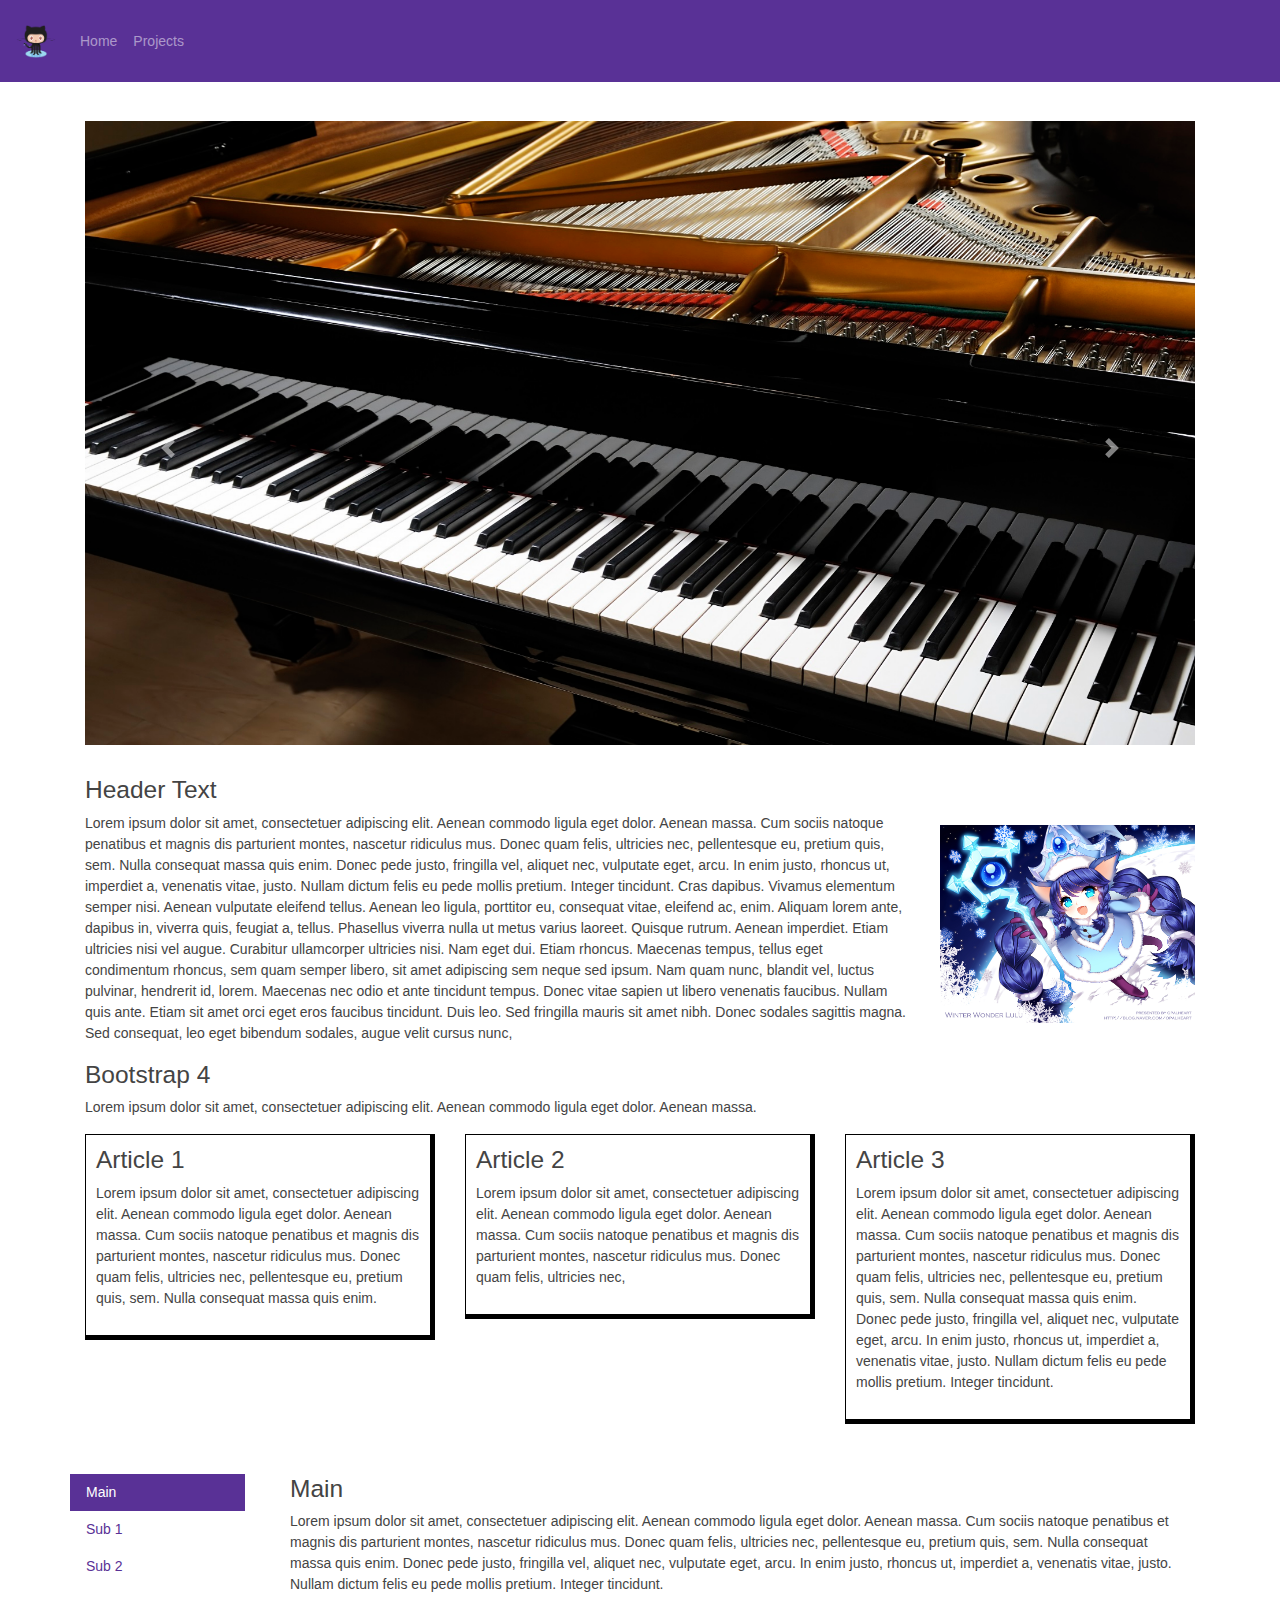
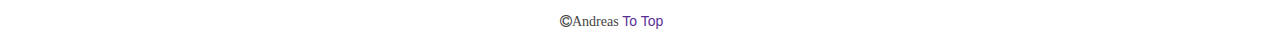
<file: WebBasics/AssignmentBootstrap/index.html>
﻿<!DOCTYPE html>
<html>
<head>
    <title>Bootstrap</title>
    <meta charset="utf-8" />
    <meta name="viewport" content="width=device-width, initial-scale=1">

    <link href="./Bootstrap/bootstrap.css" rel="stylesheet" />
    <script src="./jquery/jquery-3.2.1.js"></script>
    <script src="https://cdnjs.cloudflare.com/ajax/libs/popper.js/1.12.3/umd/popper.min.js" integrity="sha384-vFJXuSJphROIrBnz7yo7oB41mKfc8JzQZiCq4NCceLEaO4IHwicKwpJf9c9IpFgh" crossorigin="anonymous"></script>
    <script src="./Bootstrap/bootstrap.js"></script>

    <link href="./font-awesome-4.7.0/css/font-awesome.min.css" rel="stylesheet" />
    <link href="./style.css" rel="stylesheet" />
</head>
<body>
    <div class="container">
        <!--Menu Bar-->
        <div class="row">
            <div class="col-lg">
                <nav class="navbar navbar-expand-sm navbar-dark bg-primary fixed-top">
                    <a class="navbar-brand" href="https://github.com/Roflcoffel/csharp_basics">
                        <img style="width:40px;" alt="Octocat" src="img/Octocat.png" />
                    </a>

                    <ul class="navbar-nav mr-auto">
                        <li class="nav-item">
                            <a class="nav-link" href="#">Home</a>
                        </li>
                        <li class="nav-item">
                            <a class="nav-link" href="#main">Projects</a>
                        </li>
                    </ul>
                    
                </nav>
            </div>
        </div>

        <!--Image Carousel-->
        <div class="row">
            <div class="col-lg">
                <div id="data" class="carousel slide" data-ride="carousel">
                    <!-- Indicators -->
                    <ul class="carousel-indicators">
                        <li data-target="#data" data-slide-to="0" class="active"></li>
                        <li data-target="#data" data-slide-to="1"></li>
                        <li data-target="#data" data-slide-to="2"></li>
                        <li data-target="#data" data-slide-to="3"></li>
                    </ul>

                    <!-- The slideshow -->
                    <div class="carousel-inner">
                        <div class="carousel-item active">
                            <img class="img-fluid" src="img/piano.jpg" alt="Piano" />
                        </div>
                        <div class="carousel-item">
                            <img class="img-fluid" src="img/altair.jpg" alt="Altair 8800" />
                        </div>
                        <div class="carousel-item">
                            <img class="img-fluid" src="img/code.jpg" alt="Code" />
                        </div>

                        <div class="carousel-item">
                            <form>
                                <div class="form-group">
                                    <label for="name">Name:</label>
                                    <input type="text" class="form-control" id="name">
                                </div>

                                <div class="form-group">
                                    <label for="email">Email address:</label>
                                    <input type="email" class="form-control" id="email">
                                </div>

                                <div class="form-group">
                                    <label for="num">Telephone Number:</label>
                                    <input type="number" class="form-control" id="num">
                                </div>

                                <div class="form-group">
                                    <label for="msg">Message:</label>
                                    <textarea rows="5" type="text" class="form-control" id="msg"></textarea>
                                </div>

                                <div class="form-check">
                                    <label class="form-check-label">
                                        <input class="form-check-input" type="checkbox"> Remember me
                                    </label>
                                </div>
                                <button type="submit" class="btn btn-sucess">Submit</button>
                                <button type="reset" class="btn btn-danger">Reset</button>
                            </form>
                        </div>
                    </div>

                    <!-- Left and right controls -->
                    <a class="carousel-control-prev" href="#data" data-slide="prev">
                        <span class="carousel-control-prev-icon"></span>
                    </a>
                    <a class="carousel-control-next" href="#data" data-slide="next">
                        <span class="carousel-control-next-icon"></span>
                    </a>
                </div>
            </div>
        </div>

        <!--Marketing Area-->
        <div class="row">
            <div class="col-lg-9">
                <h3>Header Text</h3>
                <p>
                    Lorem ipsum dolor sit amet, consectetuer adipiscing elit.
                    Aenean commodo ligula eget dolor. Aenean massa.
                    Cum sociis natoque penatibus et magnis dis parturient montes,
                    nascetur ridiculus mus. Donec quam felis, ultricies nec,
                    pellentesque eu, pretium quis, sem. Nulla consequat massa quis enim.
                    Donec pede justo, fringilla vel, aliquet nec, vulputate eget, arcu.
                    In enim justo, rhoncus ut, imperdiet a, venenatis vitae, justo.
                    Nullam dictum felis eu pede mollis pretium. Integer tincidunt.
                    Cras dapibus. Vivamus elementum semper nisi. Aenean vulputate eleifend tellus.
                    Aenean leo ligula, porttitor eu, consequat vitae, eleifend ac, enim.
                    Aliquam lorem ante, dapibus in, viverra quis, feugiat a, tellus.
                    Phasellus viverra nulla ut metus varius laoreet. Quisque rutrum.
                    Aenean imperdiet. Etiam ultricies nisi vel augue.
                    Curabitur ullamcorper ultricies nisi. Nam eget dui. Etiam rhoncus.
                    Maecenas tempus, tellus eget condimentum rhoncus,
                    sem quam semper libero, sit amet adipiscing sem neque sed ipsum.
                    Nam quam nunc, blandit vel, luctus pulvinar, hendrerit id, lorem.
                    Maecenas nec odio et ante tincidunt tempus.
                    Donec vitae sapien ut libero venenatis faucibus. Nullam quis ante.
                    Etiam sit amet orci eget eros faucibus tincidunt. Duis leo.
                    Sed fringilla mauris sit amet nibh. Donec sodales sagittis magna.
                    Sed consequat, leo eget bibendum sodales, augue velit cursus nunc,

                </p>
            </div>

            <div class="col-lg-3">
                <img class="img-fluid" src="img/Lulu.jpg" style="width:300px; margin-top:50px" />
            </div>
        </div>

        <!-- Articles -->
        <div class="row">
            <div class="col-lg">
                <h3>Bootstrap 4</h3>
                <p>
                    Lorem ipsum dolor sit amet, consectetuer adipiscing elit.
                    Aenean commodo ligula eget dolor. Aenean massa.
                </p>
            </div>

        </div>

        <div class="row">
            <div class="col-lg">
                <div class="sheet">
                    <h3>Article 1</h3>
                    <p>
                        Lorem ipsum dolor sit amet, consectetuer adipiscing elit.
                        Aenean commodo ligula eget dolor. Aenean massa.
                        Cum sociis natoque penatibus et magnis dis parturient montes,
                        nascetur ridiculus mus. Donec quam felis, ultricies nec,
                        pellentesque eu, pretium quis, sem. Nulla consequat massa quis enim.
                    </p>
                </div>

            </div>

            <div class="col-lg">
                <div class="sheet">
                    <h3>Article 2</h3>
                    <p>
                        Lorem ipsum dolor sit amet, consectetuer adipiscing elit.
                        Aenean commodo ligula eget dolor. Aenean massa.
                        Cum sociis natoque penatibus et magnis dis parturient montes,
                        nascetur ridiculus mus. Donec quam felis, ultricies nec,
                    </p>
                </div>

            </div>

            <div class="col-lg">
                <div class="sheet">
                    <h3>Article 3</h3>
                    <p>
                        Lorem ipsum dolor sit amet, consectetuer adipiscing elit.
                        Aenean commodo ligula eget dolor. Aenean massa.
                        Cum sociis natoque penatibus et magnis dis parturient montes,
                        nascetur ridiculus mus. Donec quam felis, ultricies nec,
                        pellentesque eu, pretium quis, sem. Nulla consequat massa quis enim.
                        Donec pede justo, fringilla vel, aliquet nec, vulputate eget, arcu.
                        In enim justo, rhoncus ut, imperdiet a, venenatis vitae, justo.
                        Nullam dictum felis eu pede mollis pretium. Integer tincidunt.
                    </p>
                </div>

            </div>

        </div>

        <!--Sidemenu Content-->
        <div class="row">

            <!-- Toggleable Pills -->
            <ul class="col-lg-2 nav nav-pills flex-column">
                <li class="nav-item">
                    <a class="nav-link active" data-toggle="pill" href="#main">Main</a>
                </li>
                <li class="nav-item">
                    <a class="nav-link" data-toggle="pill" href="#sub1">Sub 1</a>
                </li>
                <li class="nav-item">
                    <a class="nav-link" data-toggle="pill" href="#sub2">Sub 2</a>
                </li>
            </ul>

            <div class="col-lg-10 tab-content">
                <div id="main" class="container tab-pane active">
                    <h3>Main</h3>
                    <p>
                        Lorem ipsum dolor sit amet, consectetuer adipiscing elit.
                        Aenean commodo ligula eget dolor. Aenean massa.
                        Cum sociis natoque penatibus et magnis dis parturient montes,
                        nascetur ridiculus mus. Donec quam felis, ultricies nec,
                        pellentesque eu, pretium quis, sem. Nulla consequat massa quis enim.
                        Donec pede justo, fringilla vel, aliquet nec, vulputate eget, arcu.
                        In enim justo, rhoncus ut, imperdiet a, venenatis vitae, justo.
                        Nullam dictum felis eu pede mollis pretium. Integer tincidunt.
                    </p>
                </div>
                <div id="sub1" class="container tab-pane fade">
                    <h3>Sub 1</h3>
                    <p>
                        Lorem ipsum dolor sit amet, consectetuer adipiscing elit.
                        Aenean commodo ligula eget dolor. Aenean massa.
                        Cum sociis natoque penatibus et magnis dis parturient montes,
                        nascetur ridiculus mus. Donec quam felis, ultricies nec,
                        pellentesque eu, pretium quis, sem. Nulla consequat massa quis enim.
                        Donec pede justo, fringilla vel, aliquet nec, vulputate eget, arcu.
                        In enim justo, rhoncus ut, imperdiet a, venenatis vitae, justo.
                        Nullam dictum felis eu pede mollis pretium. Integer tincidunt.
                        Lorem ipsum dolor sit amet, consectetuer adipiscing elit.
                        Aenean commodo ligula eget dolor. Aenean massa.
                        Cum sociis natoque penatibus et magnis dis parturient montes,
                        nascetur ridiculus mus. Donec quam felis, ultricies nec,
                        pellentesque eu, pretium quis, sem. Nulla consequat massa quis enim.
                        Donec pede justo, fringilla vel, aliquet nec, vulputate eget, arcu.
                        In enim justo, rhoncus ut, imperdiet a, venenatis vitae, justo.
                        Nullam dictum felis eu pede mollis pretium. Integer tincidunt.
                    </p>
                </div>
                <div id="sub2" class="container tab-pane fade">
                    <h3>Sub 2</h3>
                    <p>
                        Lorem ipsum dolor sit amet, consectetuer adipiscing elit.
                        Aenean commodo ligula eget dolor. Aenean massa.
                        Cum sociis natoque penatibus et magnis dis parturient montes,
                        nascetur ridiculus mus. Donec quam felis, ultricies nec,
                        pellentesque eu, pretium quis, sem.
                    </p>
                </div>
            </div>
        </div>

        <!--Footer-->
        <div class="row">
            <div class="col-lg-5"></div>

            <div class="col-lg-2">
                <i class="fa fa-copyright" aria-hidden="true">Andreas</i>
                <a href="#">To Top</a>
            </div>

            <div class="col-lg-5"></div>

        </div>
    </div>

</body>
</html>
</file>
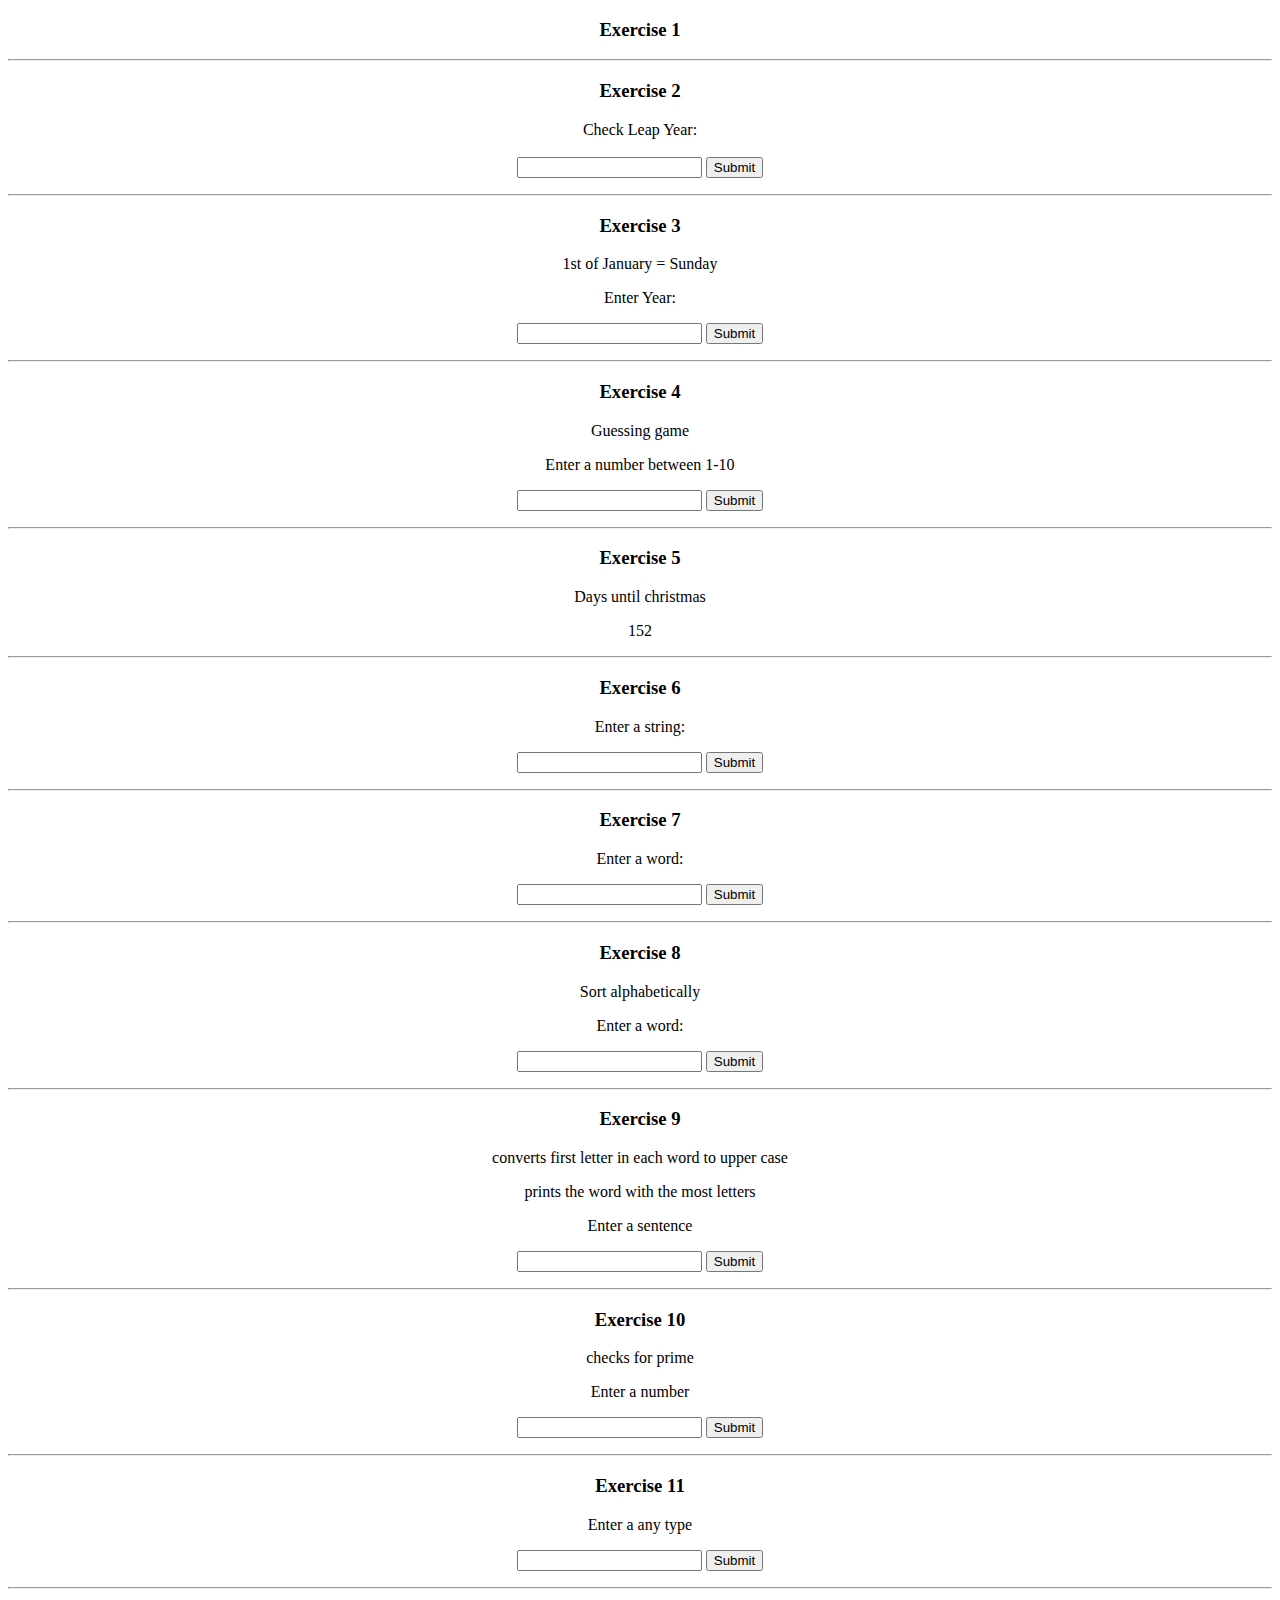
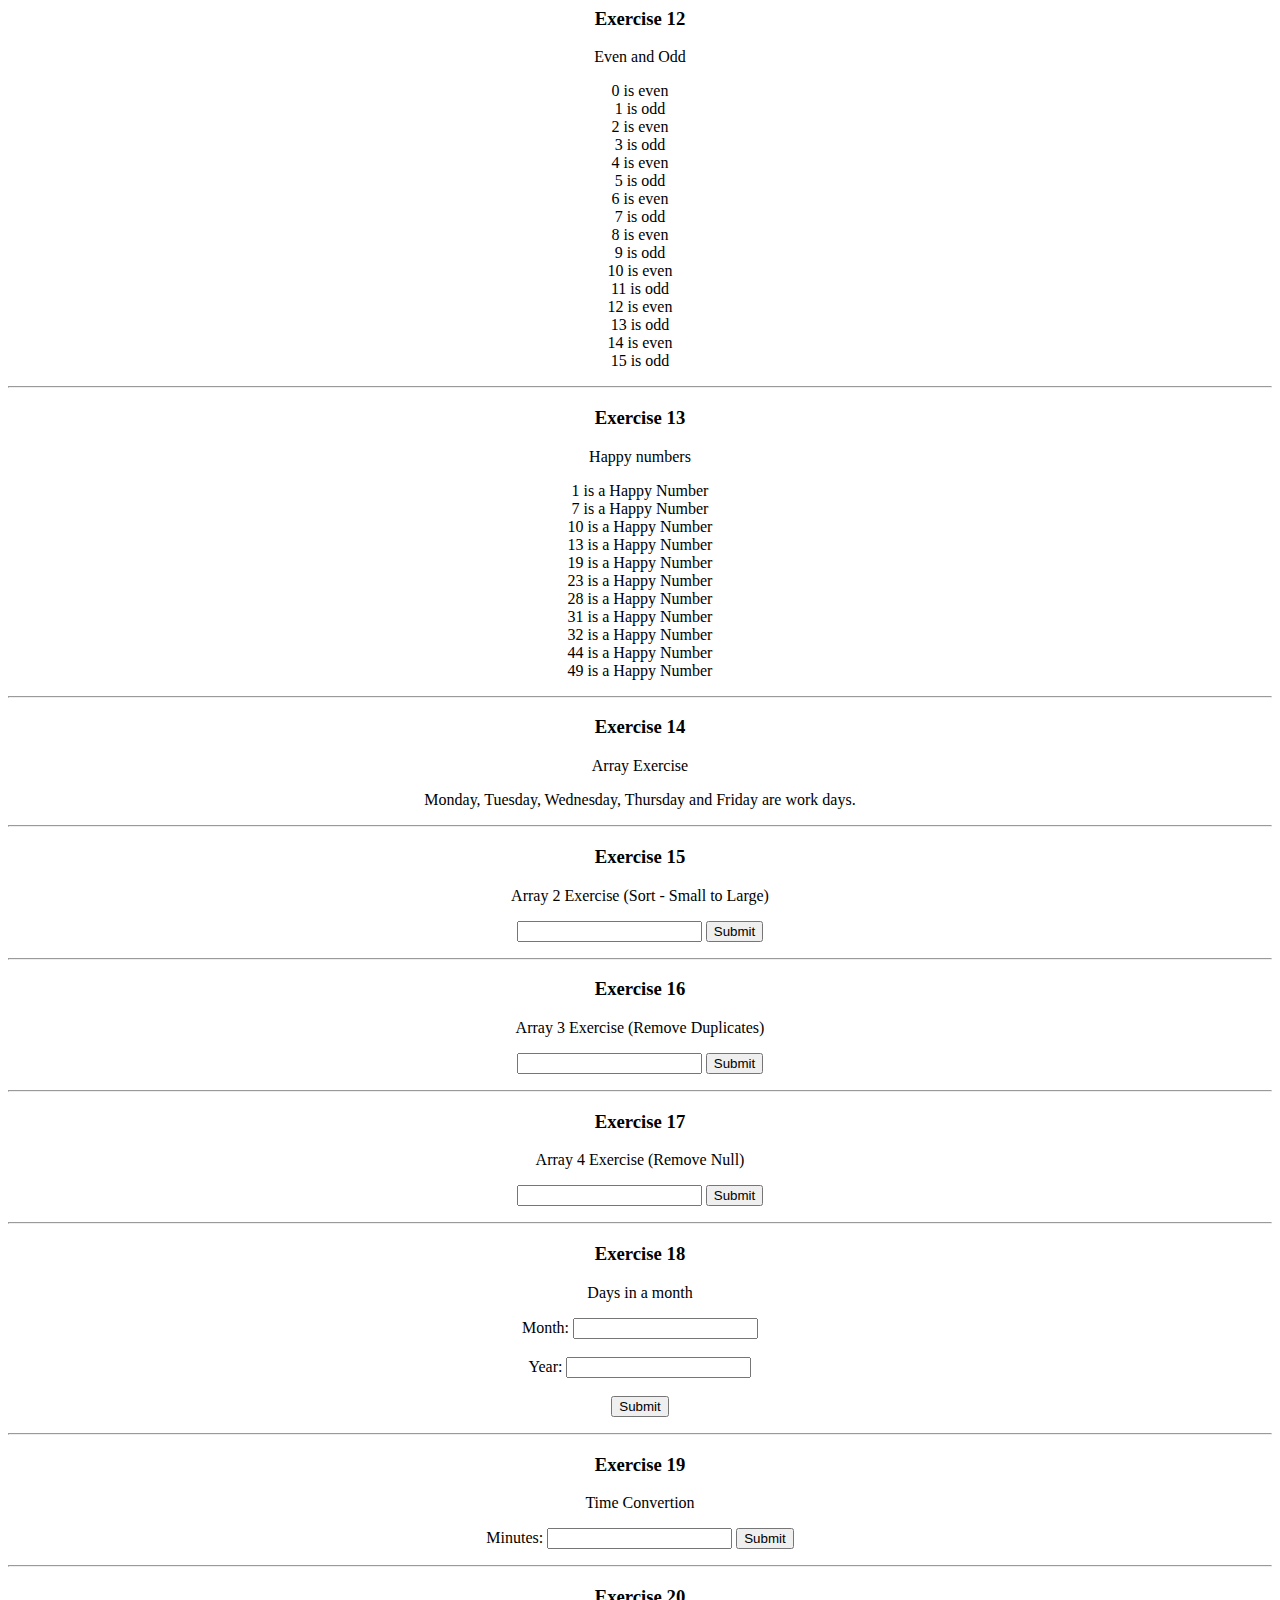
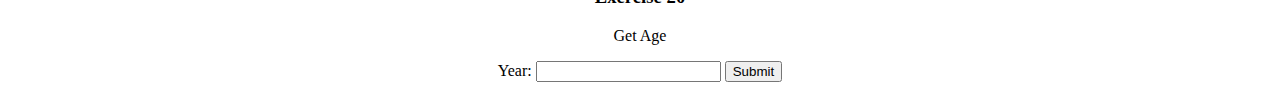
<file: WebBasics/AssignmentJavaScript/index.html>
﻿<!DOCTYPE html>
<html>
<head>
    <title></title>
    <meta charset="utf-8" />
    <link href="style.css" rel="stylesheet" />
</head>
<body>
    <h3>Exercise 1</h3>
    <p id="clock"></p>

    <hr />

    <h3>Exercise 2</h3>
    
    Check Leap Year: <br /> <br />
    <input type="number" id="leapYear" />
    <input type="button" onclick="checkLeapYear()" value="Submit"> <br />
    <p id="leapYearText"></p>

    <hr />

    <h3>Exercise 3</h3>
    <p>1st of January = Sunday</p>
    <p>Enter Year:</p>
    <input type="number" id="year" />
    <input type="button" onclick="checkJanuary()" value="Submit"> <br />
    <p id="janSunText"></p>

    <hr />

    <h3>Exercise 4</h3>
    <p>Guessing game</p>
    <p>Enter a number between 1-10</p>
    <form>
        <input type="number" name="num" />
        <input type="button" onclick="guess(this.form.num.value)" value="Submit"/> <br />
    </form>
    <p id="guessText"></p>

    <hr />

    <h3>Exercise 5</h3>
    <p>Days until christmas</p>
    <p id="daysUntilText"></p>

    <hr />

    <h3>Exercise 6</h3>
    <p>Enter a string:</p>
    <form>
        <input type="text" name="input" />
        <input type="button" onclick="reverse(this.form.input.value)" value="Submit" /> <br />
    </form>
    <p id="reverseText"></p>

    <hr />

    <h3>Exercise 7</h3>
    <p>Enter a word:</p>
    <form>
        <input type="text" name="wordInput" />
        <input type="button" onclick="cutWord(this.form.wordInput.value)" value="Submit" /> <br />
    </form>
    <p id="wordParts"></p>

    <hr />

    <h3>Exercise 8</h3>
    <p>Sort alphabetically</p>
    <p>Enter a word:</p>
    <input type="text" id="alphaWord" />
    <input type="button" id="button" value="Submit" /> <br />
    <p id="alphaText"></p>
    
    <hr />

    <h3>Exercise 9</h3>
    <p>converts first letter in each word to upper case</p>
    <p>prints the word with the most letters</p>
    <p>Enter a sentence</p>
    <input type="text" id="sentence" />
    <input type="button" id="button2" value="Submit" /> <br />
    <p id="sentenceText"></p>

    <hr />

    <h3>Exercise 10</h3>
    <p>checks for prime</p>
    <p>Enter a number</p>
    <input type="number" id="prime" />
    <input type="button" id="button3" value="Submit" /> <br />
    <p id="primeText"></p>

    <hr />

    <h3>Exercise 11</h3>
    <p>Enter a any type</p>
    <input type="text" id="type" />
    <input type="button" id="button4" value="Submit" /> <br />
    <p id="typeText"></p>

    <hr />

    <h3>Exercise 12</h3>
    <p>Even and Odd</p>
    <p id="evenOddText"></p>

    <hr />

    <h3>Exercise 13</h3>
    <p>Happy numbers</p>
    <p id="happyText"></p>

     <hr />

    <h3>Exercise 14</h3>
    <p>Array Exercise</p>
    <p id="arrayText"></p>

    <hr />

    <h3>Exercise 15</h3>
    <p>Array 2 Exercise (Sort - Small to Large)</p>
    <input type="text" id="arrayInput"/>
    <input type="button" id="button5" value="Submit" />
    <p id="array2Text"></p>

    <hr />

    <h3>Exercise 16</h3>
    <p>Array 3 Exercise (Remove Duplicates)</p>
    <input type="text" id="arrayInput2" />
    <input type="button" id="button6" value="Submit" />
    <p id="array3Text"></p>

    <hr />

    <h3>Exercise 17</h3>
    <p>Array 4 Exercise (Remove Null)</p>
    <input type="text" id="arrayInput3" />
    <input type="button" id="button7" value="Submit" />
    <p id="array4Text"></p>

    <hr />

    <h3>Exercise 18</h3>
    <p>Days in a month</p>
    Month:
    <input type="text" id="monthInput" /> <br /> <br />
    Year:
    <input type="number" id="yearInput" /> <br /> <br />
    <input type="button" id="button8" value="Submit" />
    <p id="numOfDaysText"></p>

    <hr />

    <h3>Exercise 19</h3>
    <p>Time Convertion</p>
    Minutes: 
    <input type="number" id="minuteInput" /> 
    <input type="button" id="button9" value="Submit" />
    <p id="minuteConvertText"></p>

    <hr />

    <h3>Exercise 20</h3>
    <p>Get Age</p>
    Year:
    <input type="number" id="yearInput2" />
    <input type="button" id="button10" value="Submit" />
    <p id="getAgeText"></p>

    <script src="scripts/exercises.js"></script>
</body>
</html>
</file>
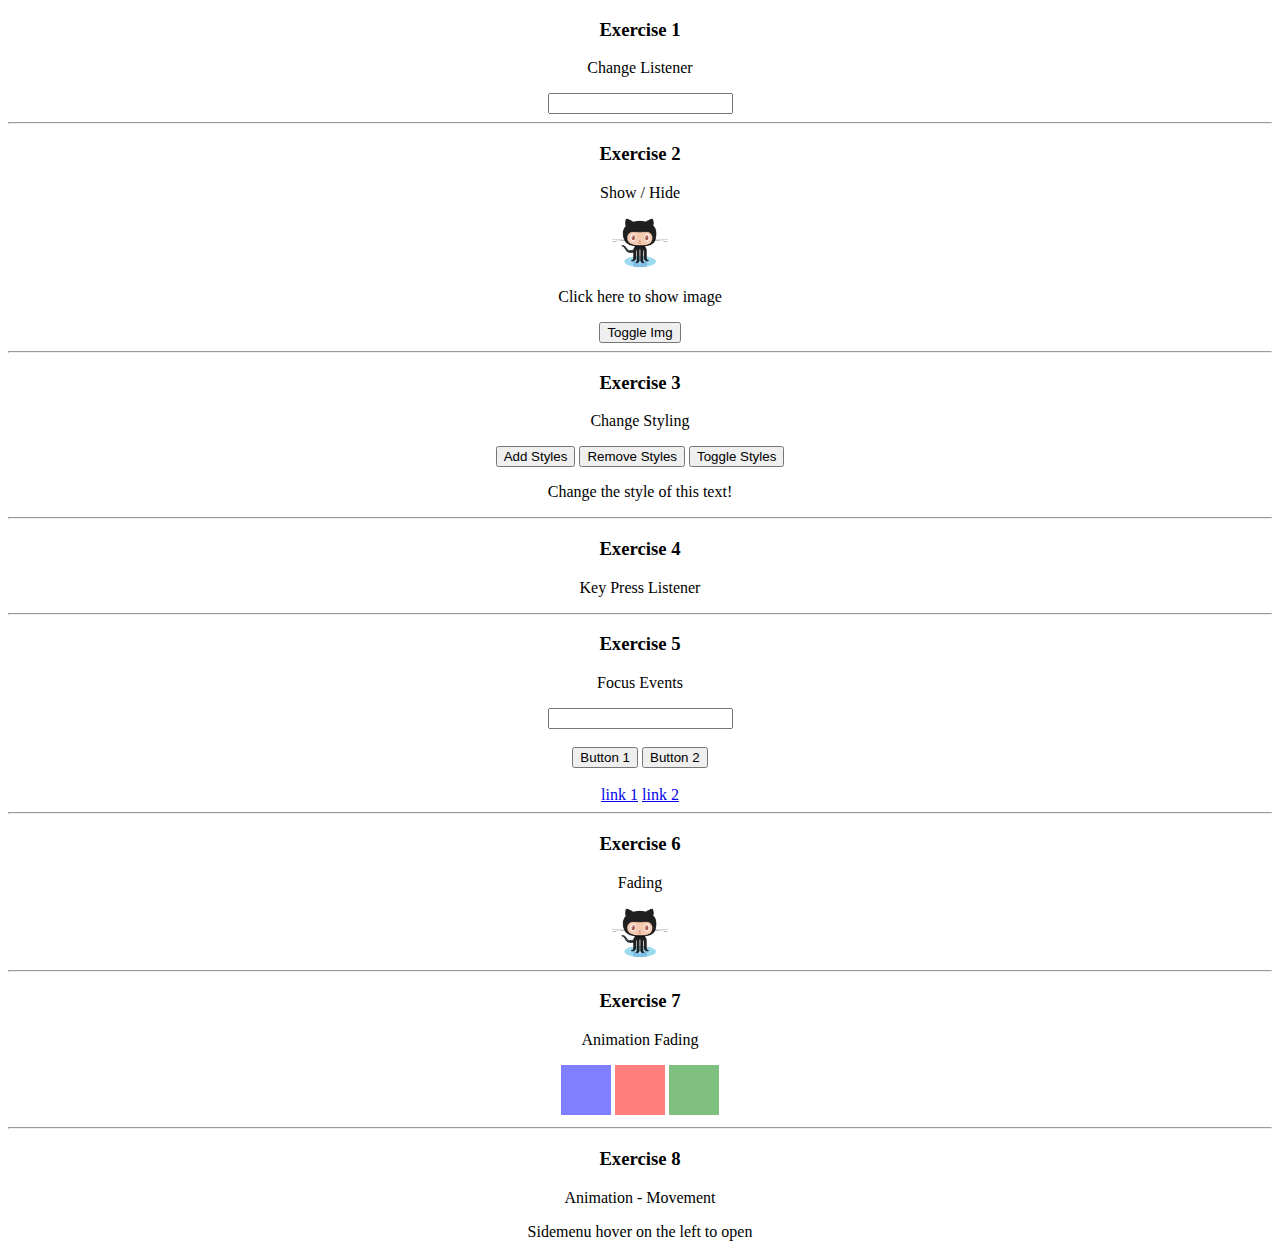
<file: WebBasics/AssignmentJQuery/index.html>
﻿<!DOCTYPE html>
<html>
<head>
    <title></title>
    <meta charset="utf-8" />
    <link href="style.css" rel="stylesheet" />
    <script src="scripts/jquery-3.2.1.min.js"></script>
    <script src="exercise.js"></script>
</head>
<body>
    <div id="top"></div>
    <h3>Exercise 1</h3>
    <p>Change Listener</p>

    <input type="text" id="inputListener" />
    <div id="clText"></div>

    <hr />

    <h3>Exercise 2</h3>
    <p>Show / Hide</p>
    <img id="hideImg" src="Octocat.png" style="width: 60px; height: 50px" />
    <p id="showImg">Click here to show image</p>
    <input type="button" id="toggle" value="Toggle Img" />

    <hr />

    <h3>Exercise 3</h3>
    <p>Change Styling</p>
    <input id="addStyle" type="button" value="Add Styles" />
    <input id="remStyle" type="button" value="Remove Styles" />
    <input id="toggleStyle" type="button" value="Toggle Styles" />
    <p id="changeStyle">Change the style of this text!</p>


    <hr />

    <h3>Exercise 4</h3>
    <p>Key Press Listener</p>
    <p id="keyLogText"></p>


    <hr />

    <h3>Exercise 5</h3>
    <p>Focus Events</p>

    <form>
        <input id="focusInput" type="text"/> <br /> <br />
        <input type="button" value="Button 1" />
        <input type="button" value="Button 2" />
        <br /> <br />
        <div>
            <a href="#">link 1</a>
            <a href="#">link 2</a>
        </div>
    </form>
    
    <hr />

    <h3>Exercise 6</h3>
    <p>Fading</p>

    <img id="fadeMe" src="Octocat.png" style="width: 60px; height: 50px" />

    <hr />

    <h3>Exercise 7</h3>
    <p>Animation Fading</p>

    <div style="background: blue;" class="box"></div>
    <div style="background: red;"class="box"></div>
    <div style="background: green;"class="box"></div>
    
    <hr />

    <div id="bottom"></div>

    <h3>Exercise 8</h3>
    <p>Animation - Movement</p>
    <p>Sidemenu hover on the left to open</p>

    <div id="sidenav">
        <a href="#top">Home</a>
        <a href="#bottom">Bottom</a>
        <hr style="border-color: grey;"/>
        <a href="https://github.com/Roflcoffel/csharp_basics/tree/master/WebBasics">Github</a>
    </div>

</body>
</html>
</file>
<file: WebBasics/AssignmentBootstrap/style.css>
﻿
/* Body */
body {
    padding-top: 120px;
}

/* Carousel */

.carousel {
    margin: 0 auto;
    padding-bottom: 30px;
}

.sheet{
  border-top: 1px solid black;
  border-left: 1px solid black;
  border-right: 5px solid black;
  border-bottom: 5px solid black;

  padding: 10px;
  margin-bottom: 50px;
}
</file>
<file: WebBasics/AssignmentJavaScript/style.css>
﻿body {
    text-align: center;
}
</file>
<file: WebBasics/AssignmentJQuery/style.css>
﻿body {
    text-align: center;
}

.redText {
    color: red;
    font-size: large;
}


.box {
    margin: 0 auto;
    display: inline-block;
    height:50px; 
    width:50px; 
    opacity: 0.5;
}

.highlight {
    font-size: large;
    color: orange;
}

/* Side menu */
#sidenav {
    height: 100%;
    width: 0px;
    position: fixed; 
    z-index: 1;
    top: 0;
    left: 0;
    background-color: #111;
    overflow-x: hidden;
    padding-top: 60px;
    transition: 0.5s;
}

#sidenav a {
    padding: 8px 8px 8px 32px;
    text-decoration: none;
    font-size: 25px;
    color: grey;
    display: block;
    transition: 0.4s;
}

#sidenav a:hover {
    color: #f1f1f1;
}
</file>
